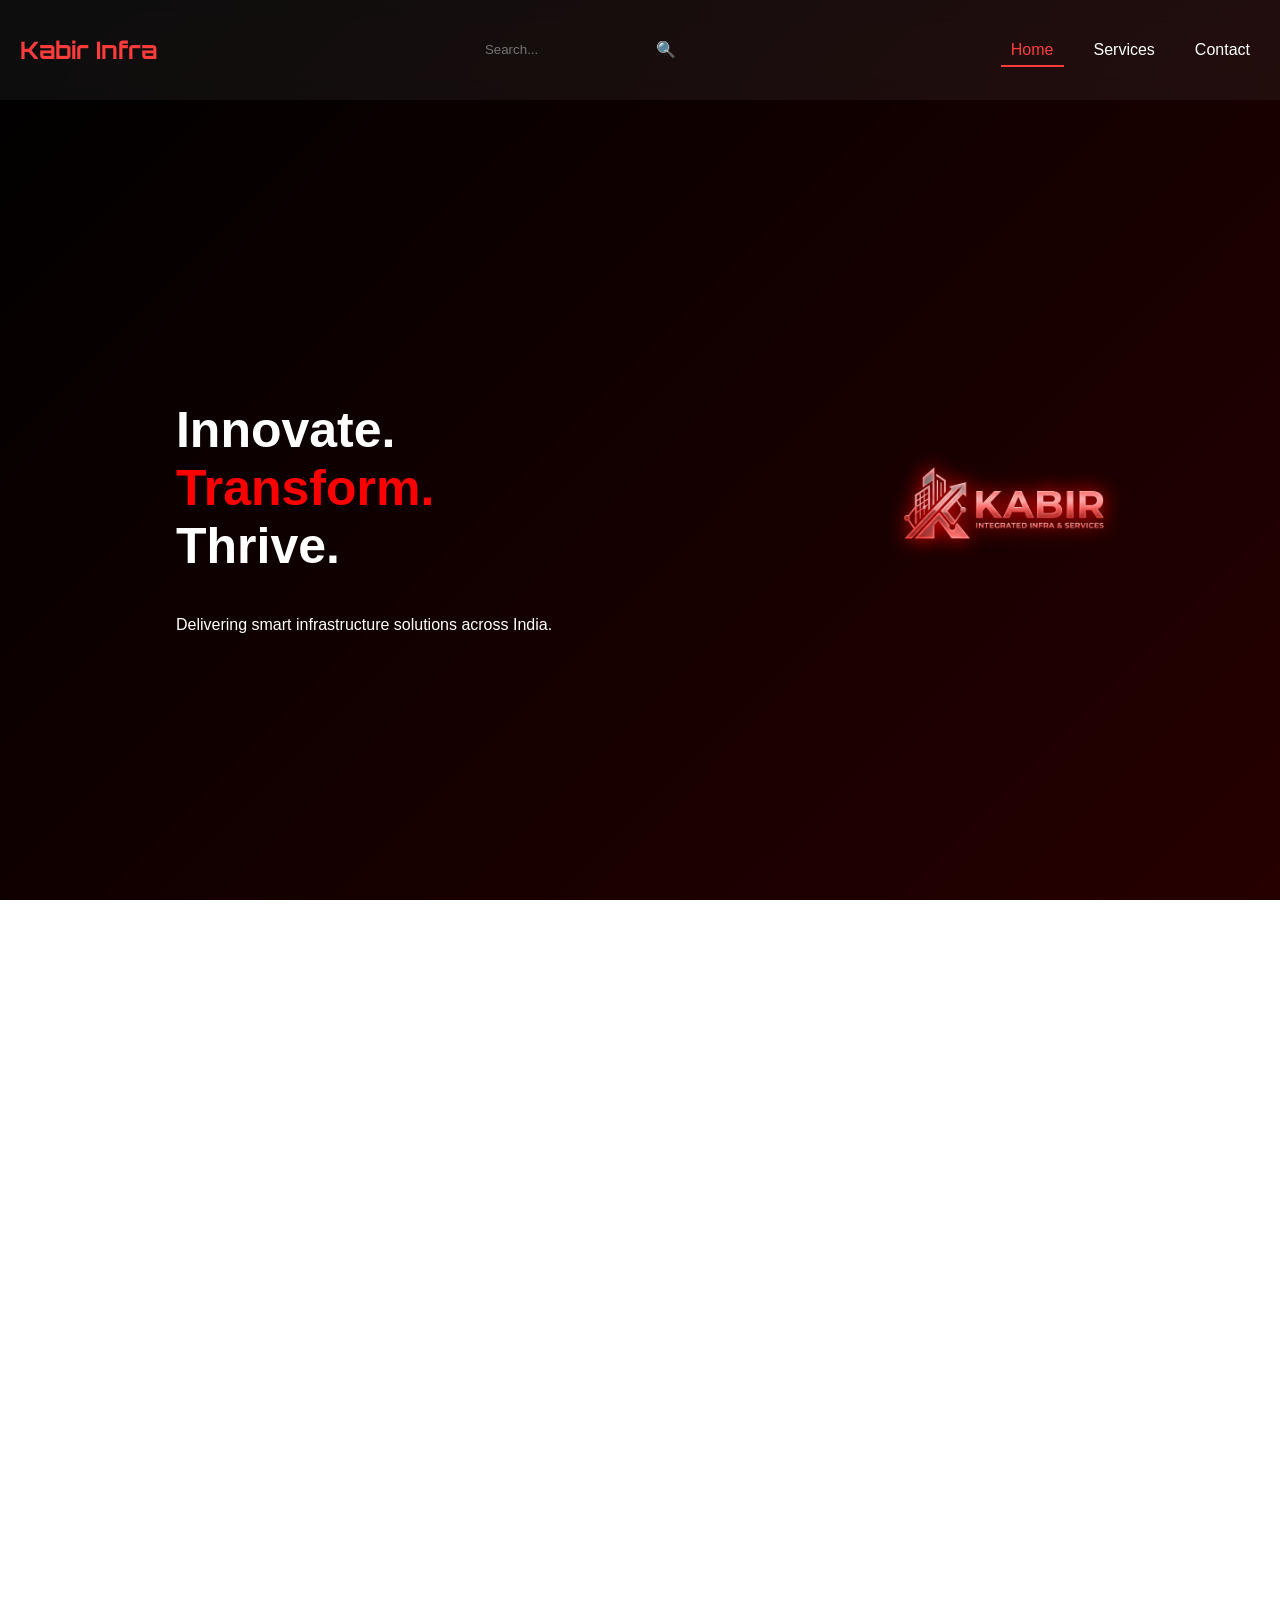
<file: index.html>
<!DOCTYPE html>
<html lang="en">
<head>
<meta charset="UTF-8">
<meta name="viewport" content="width=device-width, initial-scale=1.0">

<title>Kabir Infra</title>

<link href="https://fonts.googleapis.com/css2?family=Orbitron:wght@500&display=swap" rel="stylesheet">
<link rel="stylesheet" href="style.css">
</head>

<body>

<div class="bg-animation"></div>

<!-- Navbar -->
<div class="navbar glass" id="navbar">

  <h2 class="logo-text">Kabir Infra</h2>

  <div class="search-box">
    <input type="text" id="searchInput" placeholder="Search...">
    <span onclick="searchSite()">🔍</span>
  </div>
  
  <div class="nav-links">
  <a href="index.html" class="nav-item"> Home </a>
  <a href="services.html" class="nav-item"> Services </a>
  <a href="contact.html" class="nav-item"> Contact </a>
  </div>

  <div class="menu-btn" onclick="toggleMenu()">☰</div>
  </div>

<!-- Hero -->
<section class="hero">
  <div class="hero-text">
    <h1>Innovate.<br><span>Transform.</span><br>Thrive.</h1>
    <p>Delivering smart infrastructure solutions across India.</p>
  </div>

  <div class="logo">
    <img src="logo1.png" alt="logo">
  </div>
</section>
<!-- Services Preview -->
<section class="section">
  <h2 class="section-title">Our Services</h2>

  <div class="grid">
    <div class="card">Smart Meter Installation</div>
    <div class="card">Electrical Works</div>
    <div class="card">Manpower Supply</div>
    <div class="card">Logistics & Field Ops</div>
  </div>
</section>

<!-- About -->
<section class="section">
  <div class="grid">
    <div class="card">
      <h3>About Us</h3>
      <p>
        Kabir Integrated Infra & Services provides infrastructure,
        electrical, manpower and technical solutions with focus on quality.
      </p>
    </div>

    <div class="card">
      <h3>Why Choose Us</h3>
      <p>
        Experienced team, fast execution, cost-effective services,
        and strong field expertise.
      </p>
    </div>
  </div>
</section>

<!-- Contact Preview -->
<section class="section">
  <div class="card contact-card">
    <h3>Contact</h3>
    <p>Uttar Pradesh, India</p>
    <p>+91 XXXXX XXXXX</p>
  </div>
</section>
<script src="script.js"></script>
</body>
</html>
</file>
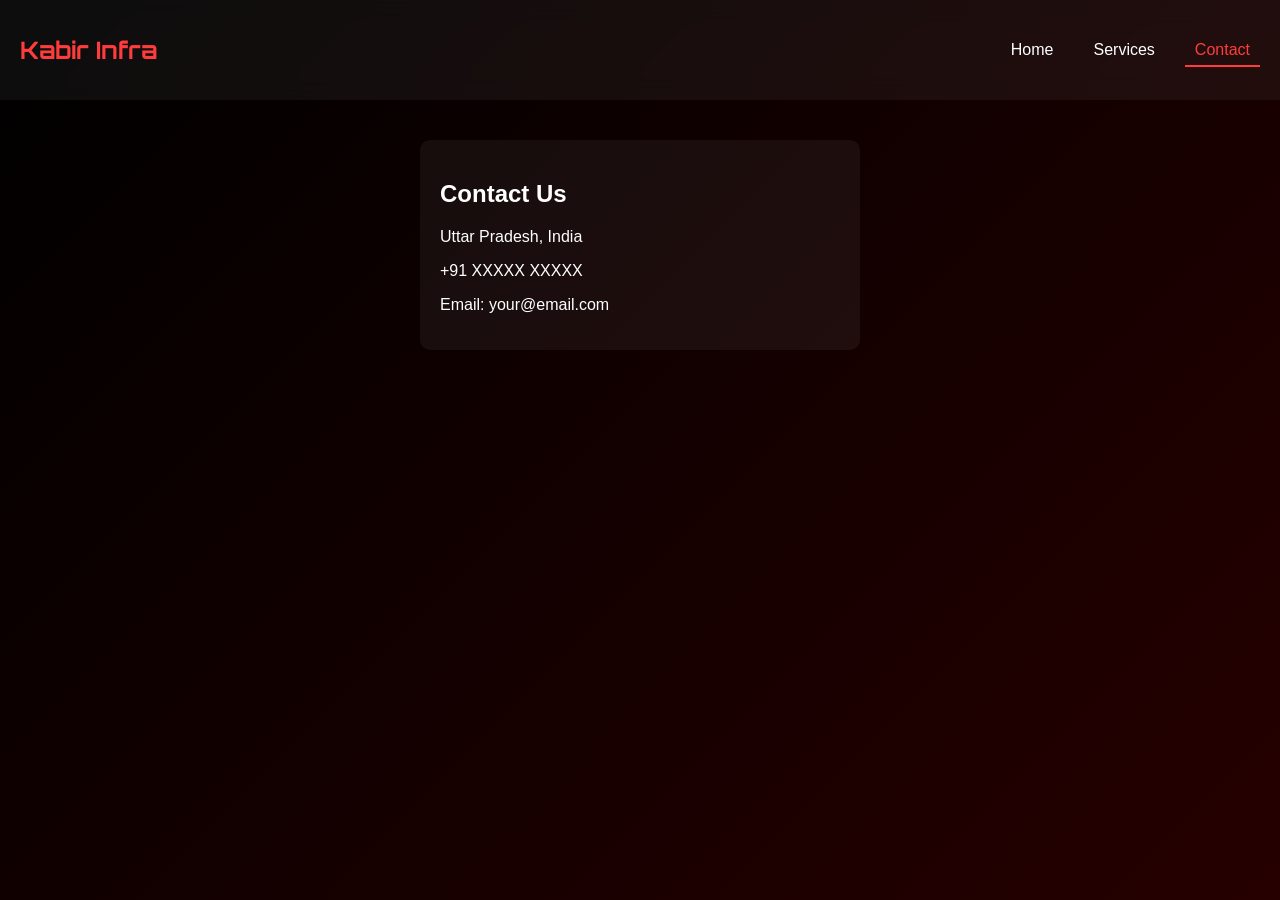
<file: contact.html>
<!DOCTYPE html>
<html lang="en">
<head>
<meta charset="UTF-8">
<meta name="viewport" content="width=device-width, initial-scale=1.0">

<title>Contact</title>

<link href="https://fonts.googleapis.com/css2?family=Orbitron:wght@500&display=swap" rel="stylesheet">
<link rel="stylesheet" href="style.css">
</head>

<body>

<div class="bg-animation"></div>

<div class="navbar glass">
  <h2 class="logo-text">Kabir Infra</h2>

 <div class="nav-links">
  <a href="index.html" class="nav-item"> Home </a>
  <a href="services.html" class="nav-item"> Services </a>
  <a href="contact.html" class="nav-item"> Contact </a>
  </div>
</div>

<section class="section">
  <div class="card contact-card">
    <h2>Contact Us</h2>
    <p>Uttar Pradesh, India</p>
    <p>+91 XXXXX XXXXX</p>
    <p>Email: your@email.com</p>
  </div>
</section>

<script src="script.js"></script>
</body>
</html>
</file>
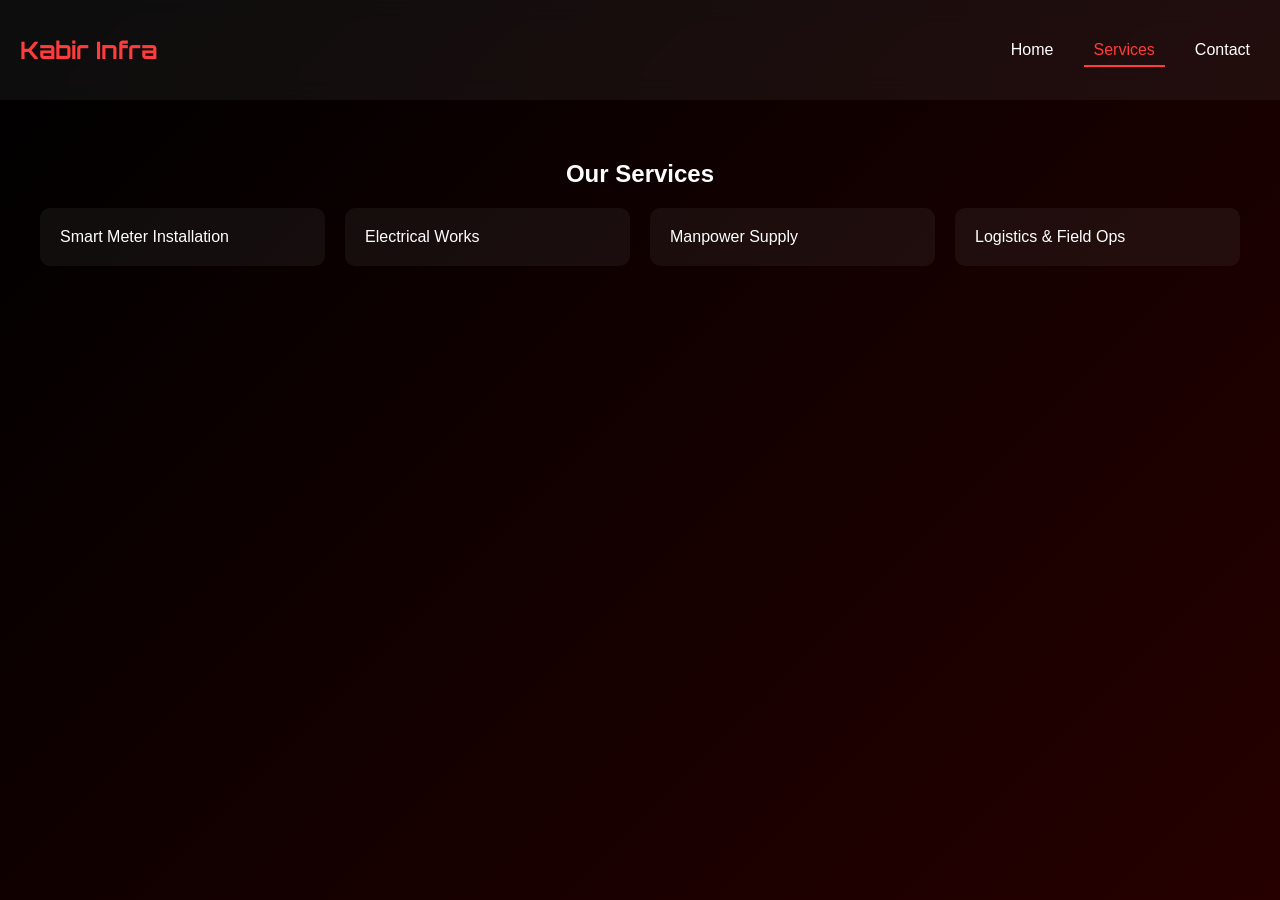
<file: services.html>
<!DOCTYPE html>
<html lang="en">
<head>
<meta charset="UTF-8">
<meta name="viewport" content="width=device-width, initial-scale=1.0">

<title>Services</title>

<link href="https://fonts.googleapis.com/css2?family=Orbitron:wght@500&display=swap" rel="stylesheet">
<link rel="stylesheet" href="style.css">
</head>

<body>

<div class="bg-animation"></div>

<div class="navbar glass">
  <h2 class="logo-text">Kabir Infra</h2>

  <div class="nav-links">
  <a href="index.html" class="nav-item"> Home </a>
  <a href="services.html" class="nav-item"> Services </a>
  <a href="contact.html" class="nav-item"> Contact </a>
  </div>
</div>

<section class="section">
  <h2 class="section-title">Our Services</h2>

  <div class="grid">
    <div class="card">Smart Meter Installation</div>
    <div class="card">Electrical Works</div>
    <div class="card">Manpower Supply</div>
    <div class="card">Logistics & Field Ops</div>
  </div>
</section>

<script src="script.js"></script>
</body>
</html>
</file>
<file: style.css>
body {
  margin: 0;
  font-family: 'Segoe UI', sans-serif;
  color: white;
  overflow-x: hidden;
}

/* Animated Background */
.bg-animation {
  position: fixed;
  width: 100%;
  height: 100%;
  background: linear-gradient(-45deg, #000000, #1a0000, #330000, #000000);
  background-size: 400% 400%;
  animation: gradient 10s ease infinite;
  z-index: -1;
}

@keyframes gradient {
  0% {background-position: 0%}
  50% {background-position: 100%}
  100% {background-position: 0%}
}

/* Navbar */
.navbar {
  display: flex;
  justify-content: space-between;
  align-items: center;
  padding: 15px 20px;
}

.glass {
  backdrop-filter: blur(12px);
  background: rgba(255,255,255,0.05);
}

.logo-text {
  font-family: 'Orbitron', sans-serif;
  color: #ff3c3c;
}

/* Nav */
.nav-links {
  display: flex;
  gap: 20px;
}

.nav-links a {
  color: white;
  text-decoration: none;
}

/* Search */
.search-box {
  display: flex;
  align-items: center;
}

.search-box input {
  background: transparent;
  border: none;
  color: white;
}
/* Mobile Menu Fix */
.mobile-menu {
  display: none;
  flex-direction: column;
  background: rgba(0,0,0,0.95);
  position: absolute;
  top: 60px;
  left: 0;
  width: 100%;
  text-align: center;
  z-index: 999;
}

.mobile-menu a {
  padding: 15px;
  border-bottom: 1px solid #333;
  color: white;
  text-decoration: none;
}

/* Desktop par hide */
@media (min-width: 900px) {
  .mobile-menu {
    display: none !important;
  }
}
/* Hero */
.hero {
  display: flex;
  justify-content: space-around;
  align-items: center;
  height: 90vh;
}

.hero-text h1 {
  font-size: 50px;
}

.hero-text span {
  color: red;
}

/* Logo */
.logo img {
  width: 200px;
  filter: drop-shadow(0 0 10px red);
}

/* Sections */
.section {
  padding: 40px;
}

.section-title {
  text-align: center;
}

/* Grid */
.grid {
  display: grid;
  grid-template-columns: repeat(4,1fr);
  gap: 20px;
}

.card {
  padding: 20px;
  border-radius: 10px;
  background: rgba(255,255,255,0.05);
}

.contact-card {
  max-width: 400px;
  margin: auto;
}
html {
  scroll-behavior: smooth;
}
/* Responsive */
@media(max-width:768px){
  .grid {grid-template-columns: 1fr;}
  .hero {flex-direction: column;}
}
/* Navbar Animation */
.navbar {
  position: sticky;
  top: 0;
  z-index: 1000;
  transition: 0.3s;
}

/* On Scroll */
.navbar.scrolled {
  padding: 10px 20px;
  backdrop-filter: blur(20px);
  background: rgba(0,0,0,0.7);
}

/* Nav Items */
.nav-item {
  position: relative;
  padding: 5px 10px;
  transition: 0.3s;
}

/* Hover Effect */
.nav-item:hover {
  color: #ff3c3c;
}

/* Active Tab */
.nav-item.active {
  color: #ff3c3c;
}

/* Underline animation */
.nav-item::after {
  content: "";
  position: absolute;
  width: 0%;
  height: 2px;
  background: #ff3c3c;
  left: 0;
  bottom: -3px;
  transition: 0.3s;
}

.nav-item:hover::after,
.nav-item.active::after {
  width: 100%;
}
/* Hide menu button on desktop */
.menu-btn {
  display: none;
}

/* Show only on mobile */
@media (max-width: 900px) {
  .menu-btn {
    display: block;
  }

  .nav-links {
    display: none;
  }
}
</file>
